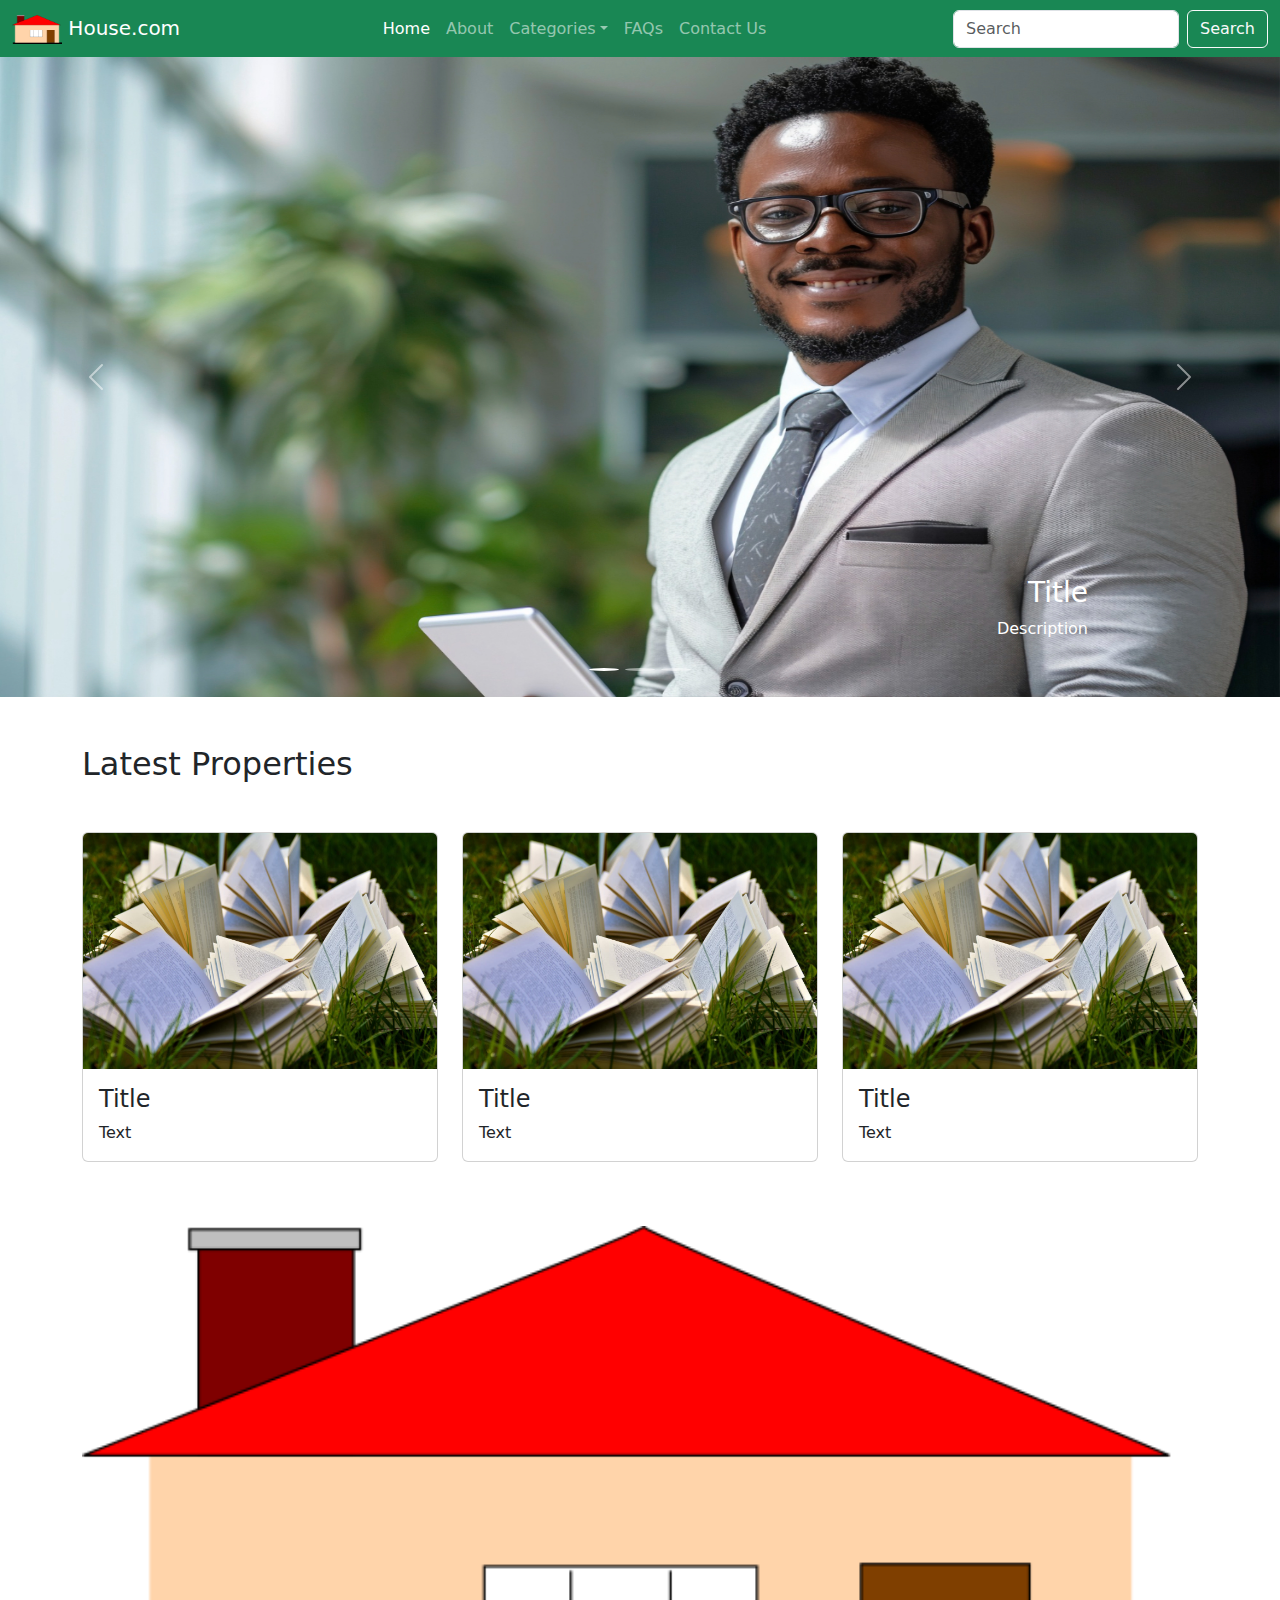
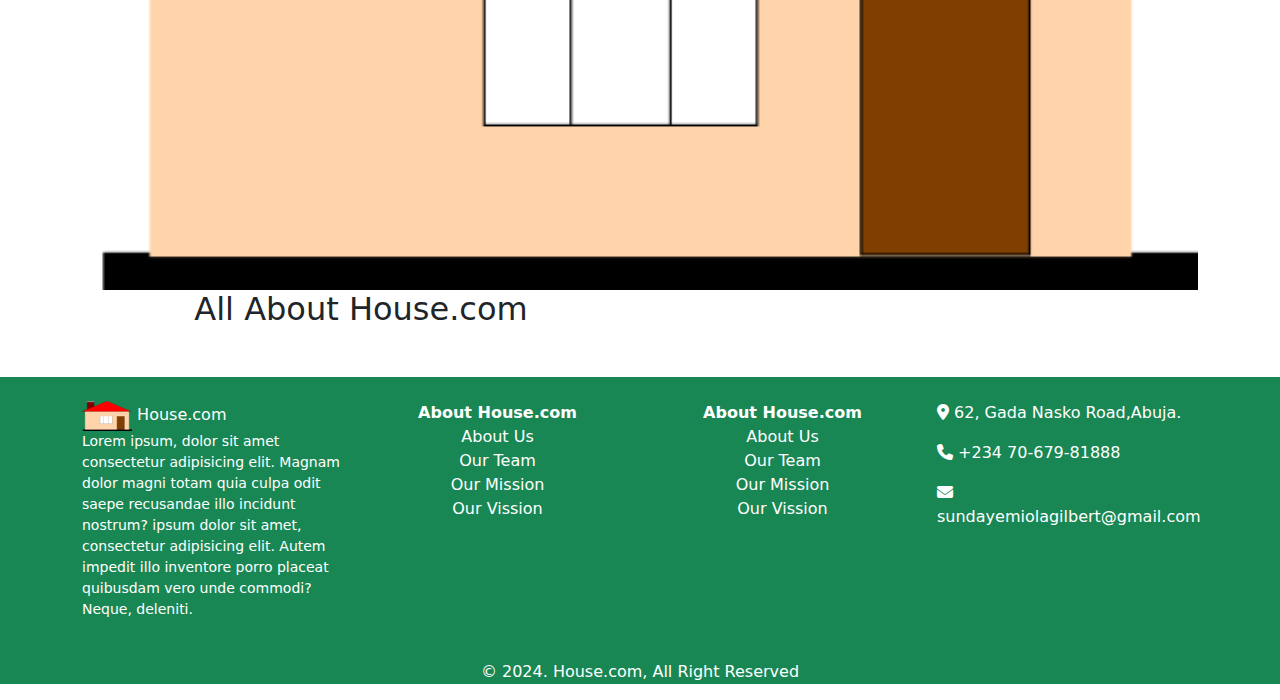
<file: index.html>
<!DOCTYPE html>
<html lang="en">

<head>
    <meta charset="UTF-8">
    <meta name="viewport" content="width=device-width, initial-scale=1.0">
    <title>House.com - Giving you your dream home</title>
    <link rel="stylesheet" href="assets/css/bootstrap.min.css">
    <link rel="stylesheet" href="assets/fontawesome/css/all.css">
    <link rel="stylesheet" href="assets/css/style.css">

    <link rel="stylesheet" href="assets/images/logo.png">
</head>

<body>
    <section>
        <!-- Navbar Starts-->
        <section>
            <nav class="navbar navbar-expand-lg navbar-dark bg-success">
                <div class="container-fluid">
                    <a class="navbar-brand" href="#">
                        <img src="assets/images/logo.png" width="50" alt="logo">
                        House.com
                    </a>
                    <button class="navbar-toggler d-lg-none" type="button" data-bs-toggle="collapse"
                        data-bs-target="#collapsibleNavId" aria-controls="collapsibleNavId" aria-expanded="false"
                        aria-label="Toggle navigation">
                        <span class="navbar-toggler-icon"></span>
                    </button>
                    <div class="collapse navbar-collapse" id="collapsibleNavId">
                        <ul class="navbar-nav mx-auto mt-2 mt-lg-0">
                            <li class="nav-item">
                                <a class="nav-link active" href="index.html" aria-current="page">Home
                                    <span class="visually-hidden">(current)</span></a>
                            </li>
                            <li class="nav-item">
                                <a class="nav-link" href="#">About</a>
                            </li>
                            <li class="nav-item dropdown">
                                <a class="nav-link dropdown-toggle" href="#" id="dropdownId" data-bs-toggle="dropdown"
                                    aria-haspopup="true" aria-expanded="false">Categories</a>
                                <div class="dropdown-menu" aria-labelledby="dropdownId">
                                    <a class="dropdown-item" href="#">For Sale</a>
                                    <a class="dropdown-item" href="#">For Rent</a>
                                </div>
                            </li>
                            <li class="nav-item">
                                <a class="nav-link" href="#">FAQs</a>
                            </li>
                            <li class="nav-item">
                                <a class="nav-link" href="contact.html">Contact Us</a>
                            </li>
                        </ul>
                        <form class="d-flex my-2 my-lg-0">
                            <input class="form-control me-sm-2" type="text" placeholder="Search" />
                            <button class="btn btn-outline-light my-2 my-sm-0" type="submit">
                                Search
                            </button>
                        </form>
                    </div>
                </div>
            </nav>

        </section>
        <!--Navbar End-->
    </section>

    <!-- Hero Start-->
    <section  class="hero">
        <div id="carouselId" class="carousel slide" data-bs-ride="carousel">
            <ol class="carousel-indicators">
                <li data-bs-target="#carouselId" data-bs-slide-to="0" class="active" aria-current="true"
                    aria-label="First slide"></li>
                <li data-bs-target="#carouselId" data-bs-slide-to="1" aria-label="Second slide"></li>
                <li data-bs-target="#carouselId" data-bs-slide-to="2" aria-label="Third slide"></li>
            </ol>
            <div class="carousel-inner" role="listbox">
                <div class="carousel-item active">
                    <img src="assets/images/image-3.jpg" class="w-100 d-block"
                        alt="First slide" />
                    <div class="carousel-caption d-none d-md-block">
                        <h3>Title</h3>
                        <p>Description</p>
                    </div>
            </div>
                <div class="carousel-item">
                    <img src="assets/images/main-bg.jpg" class="w-100 d-block"
                        alt="Second slide" />
                    <div class="carousel-caption d-none d-md-block">
                        <h3>Title</h3>
                        <p>Description</p>
                    </div>
                </div>
                <div class="carousel-item">
                    <img src="assets/images/logo.png" class="w-100 d-block"
                        alt="Third slide" />
                    <div class="carousel-caption d-none d-md-block">
                        <h3>Title</h3>
                        <p>Description</p>
                    </div>
                </div>
            </div>
            <button class="carousel-control-prev" type="button" data-bs-target="#carouselId" data-bs-slide="prev">
                <span class="carousel-control-prev-icon" aria-hidden="true"></span>
                <span class="visually-hidden">Previous</span>
            </button>
            <button class="carousel-control-next" type="button" data-bs-target="#carouselId" data-bs-slide="next">
                <span class="carousel-control-next-icon" aria-hidden="true"></span>
                <span class="visually-hidden">Next</span>
            </button>
        </div>

    </section>
    <!-- Hero End-->


    <!-- Latest Start-->
    <section class="my-5">
        <div class="container">
            <h2 class="mb-5">Latest Properties</h2>

            <div class="row">
                <div class="col-lg-4 col-md-6 mb-3">
                    <div class="card">
                        <img class="card-img-top" src="assets/images/main-bg.jpg" alt="Title" />
                        <div class="card-body">
                            <h4 class="card-title">Title</h4>
                            <p class="card-text">Text</p>
                        </div>
                    </div>
                </div>
                <div class="col-lg-4 col-md-6 mb-3">
                    <div class="card">
                        <img class="card-img-top" src="assets/images/main-bg.jpg" alt="Title" />
                        <div class="card-body">
                            <h4 class="card-title">Title</h4>
                            <p class="card-text">Text</p>
                        </div>
                    </div>
                </div>
                <div class="col-lg-4 col-md-6 mb-3">
                    <div class="card">
                        <img class="card-img-top" src="assets/images/main-bg.jpg" alt="Title" />
                        <div class="card-body">
                            <h4 class="card-title">Title</h4>
                            <p class="card-text">Text</p>
                        </div>
                    </div>
                </div>
            </div>
        </div>
    </section>
        <!-- Latest End-->
    </section>

    <!-- About Starts-->
     <section class="mb-5">
        <div class="container">
            <div class="row">
                <img src="assets/images/logo.png" class="w-100" alt="">
            </div>
            <div class="col-md-6 mb-3 text-center">
                <h2 class="mb-3"> All About House.com</h2>
                <p> </p>
            </div>
        </div>
     </section>
     <!-- About End-->

     <!-- Footer Start-->
    <footer class="text-bg-success">
        <div class="container py-4">
            <div class="row">
                <div class="col-6 col-lg-3">
                    <img src="assets/images/logo.png" width="50" alt="">
                    <span>House.com</span>

                    <p class="small">
                        Lorem ipsum, dolor sit amet consectetur adipisicing elit. Magnam dolor magni totam quia culpa odit saepe recusandae illo incidunt nostrum? ipsum dolor sit amet, consectetur adipisicing elit. Autem impedit illo inventore porro placeat quibusdam vero unde commodi? Neque, deleniti.
                    </p>
                </div>

                <div class="col-6 col-lg-3 mb-3 text-center">
                    <ul class=" list-unstyled">
                        <li class="fw-bold"> About House.com</li>
                        <li>
                            <a href="#" class="nav-link">About Us</a>
                        </li>
                        <li>
                            <a href="#" class="nav-link">Our Team</a>
                        </li>
                        <li>
                            <a href="#" class="nav-link">Our Mission</a>
                        </li>
                        <li>
                            <a href="#" class="nav-link">Our Vission</a>
                        </li>
                    </ul>
                </div>
                <div class="col-6 col-lg-3 mb-3 text-center">
                    <ul class=" list-unstyled">
                        <li class="fw-bold"> About House.com</li>
                        <li>
                            <a href="#" class="nav-link">About Us</a>
                        </li>
                        <li>
                            <a href="#" class="nav-link">Our Team</a>
                        </li>
                        <li>
                            <a href="#" class="nav-link">Our Mission</a>
                        </li>
                        <li>
                            <a href="#" class="nav-link">Our Vission</a>
                        </li>
                    </ul>
                </div>

                <div class="col-12 col-lg-3 mb-3">
                    <p>
                        <i class="fa-solid fa-map-marker-alt"></i> 62, Gada Nasko Road,Abuja.
                    </p>
                    <p>
                        <i class="fa-solid fa-phone"></i> +234 70-679-81888
                    </p>
                    <p>
                        <i class="fa-solid fa-envelope"></i>sundayemiolagilbert@gmail.com
                    </p>
                </div>
            </div>
        </div>
        <p class="text-center">
            &copy; 2024. House.com, All Right Reserved
        </p>
      </footer>
    <script src="assets/js/bootstrap.bundle.min.js"></script>
</body>

</html>
</file>
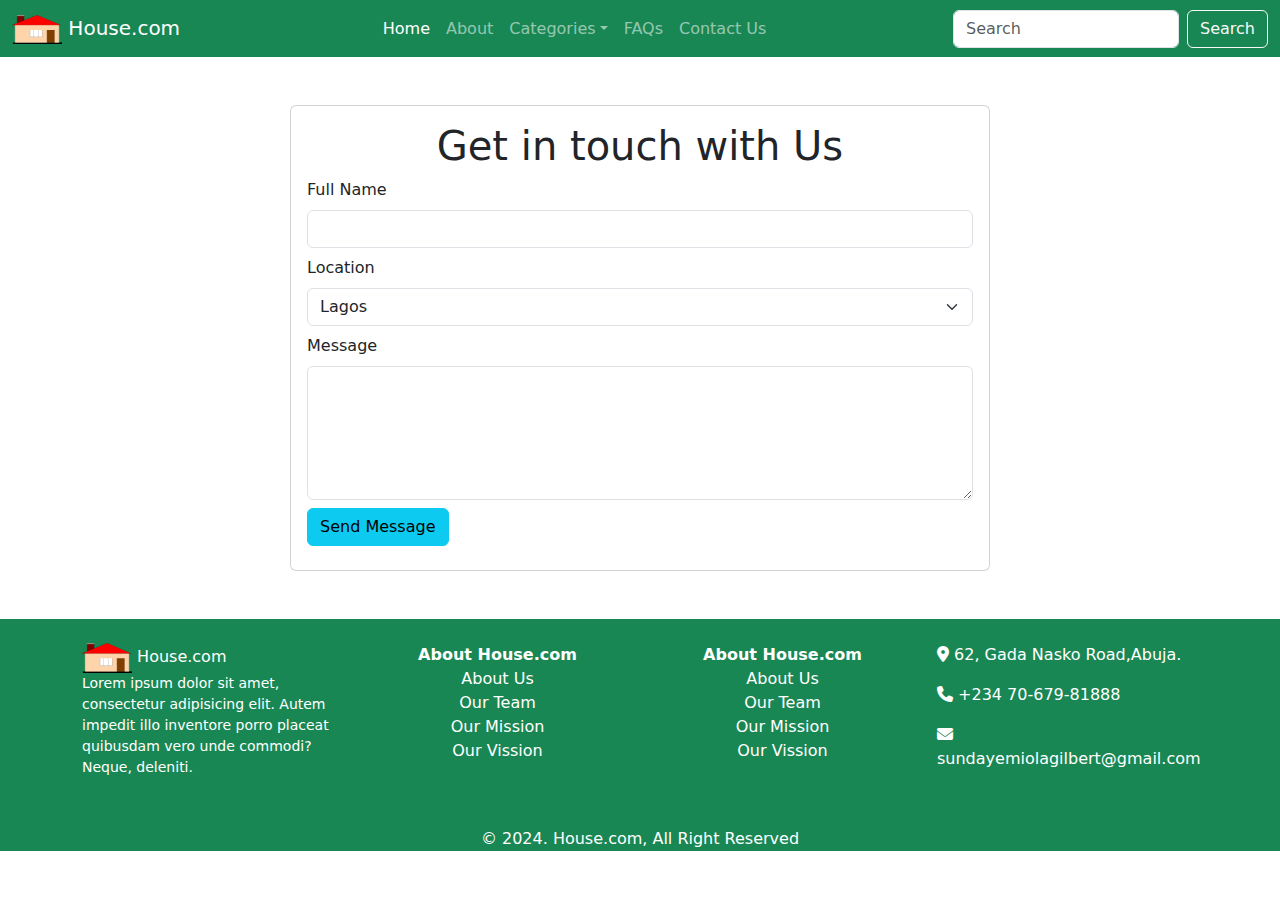
<file: contact.html>
<!DOCTYPE html>
<html lang="en">

<head>
    <meta charset="UTF-8">
    <meta name="viewport" content="width=device-width, initial-scale=1.0">
    <title>House.com - Giving you your dream home</title>
    <link rel="stylesheet" href="assets/css/bootstrap.min.css">
    <link rel="stylesheet" href="assets/fontawesome/css/all.css">
    <link rel="stylesheet" href="assets/css/style.css">

    <link rel="stylesheet" href="assets/images/logo.png">
</head>

<body>
    <section>
        <!-- Navbar Starts-->
        <section>
            <nav class="navbar navbar-expand-lg navbar-dark bg-success">
                <div class="container-fluid">
                    <a class="navbar-brand" href="#">
                        <img src="assets/images/logo.png" width="50" alt="logo">
                        House.com
                    </a>
                    <button class="navbar-toggler d-lg-none" type="button" data-bs-toggle="collapse"
                        data-bs-target="#collapsibleNavId" aria-controls="collapsibleNavId" aria-expanded="false"
                        aria-label="Toggle navigation">
                        <span class="navbar-toggler-icon"></span>
                    </button>
                    <div class="collapse navbar-collapse" id="collapsibleNavId">
                        <ul class="navbar-nav mx-auto mt-2 mt-lg-0">
                            <li class="nav-item">
                                <a class="nav-link active" href="index.html" aria-current="page">Home
                                    <span class="visually-hidden">(current)</span></a>
                            </li>
                            <li class="nav-item">
                                <a class="nav-link" href="#">About</a>
                            </li>
                            <li class="nav-item dropdown">
                                <a class="nav-link dropdown-toggle" href="#" id="dropdownId" data-bs-toggle="dropdown"
                                    aria-haspopup="true" aria-expanded="false">Categories</a>
                                <div class="dropdown-menu" aria-labelledby="dropdownId">
                                    <a class="dropdown-item" href="#">For Sale</a>
                                    <a class="dropdown-item" href="#">For Rent</a>
                                </div>
                            </li>
                            <li class="nav-item">
                                <a class="nav-link" href="#">FAQs</a>
                            </li>
                            <li class="nav-item">
                                <a class="nav-link" href="contact.html">Contact Us</a>
                            </li>
                        </ul>
                        <form class="d-flex my-2 my-lg-0">
                            <input class="form-control me-sm-2" type="text" placeholder="Search" />
                            <button class="btn btn-outline-light my-2 my-sm-0" type="submit">
                            Search
                            </button>
                        </form>
                    </div>
                </div>
            </nav>

        </section>
        <!--Navbar End-->
    </section>

    <!-- Contact Start-->
     <section>
        <div class="container my-5">
            <div class="card mx-auto" style="max-width: 700px;">
                <div class="card-body">
                    <form action="">
                        <div class="mb-2">
                            <h1 class="text-center">Get in touch with Us</h1>
                        </div>
                        <div class="mb-2">
                            <label form="" class="form-label">Full Name</label>
                            <input type="text" class="form-control">
                        </div>
                        <div class="mb-2">
                            <label form="" class="form-label">Location</label>
                            <select name="" class="form-select" id="">
                                <option value="">Lagos</option>
                                <option value="">Abuja</option>
                            </select>
                        </div>

                        <div class="mb-2">
                            <label for="" class="form-label"> Message</label>
                            <textarea rows="5" class="form-control"></textarea>
                        </div>

                        <div class="mb-2">
                            <button class="btn btn-info"> Send Message</button>
                        </div>
                    </form>
                </div>
            </div>
        </div>
     </section>
    <!-- Contact Ends-->

     <!-- Footer Start-->
    <footer class="text-bg-success">
        <div class="container py-4">
            <div class="row">
                <div class="col-6 col-lg-3">
                    <img src="assets/images/logo.png" width="50" alt="">
                    <span>House.com</span>

                    <p class="small">
                        Lorem ipsum dolor sit amet, consectetur adipisicing elit. Autem impedit illo inventore porro placeat quibusdam vero unde commodi? Neque, deleniti.
                    </p>
                </div>

                <div class="col-6 col-lg-3 mb-3 text-center">
                    <ul class=" list-unstyled">
                        <li class="fw-bold"> About House.com</li>
                        <li>
                            <a href="#" class="nav-link">About Us</a>
                        </li>
                        <li>
                            <a href="#" class="nav-link">Our Team</a>
                        </li>
                        <li>
                            <a href="#" class="nav-link">Our Mission</a>
                        </li>
                        <li>
                            <a href="#" class="nav-link">Our Vission</a>
                        </li>
                    </ul>
                </div>
                <div class="col-6 col-lg-3 mb-3 text-center">
                    <ul class=" list-unstyled">
                        <li class="fw-bold"> About House.com</li>
                        <li>
                            <a href="#" class="nav-link">About Us</a>
                        </li>
                        <li>
                            <a href="#" class="nav-link">Our Team</a>
                        </li>
                        <li>
                            <a href="#" class="nav-link">Our Mission</a>
                        </li>
                        <li>
                            <a href="#" class="nav-link">Our Vission</a>
                        </li>
                    </ul>
                </div>

                <div class="col-12 col-lg-3 mb-3">
                    <p>
                        <i class="fa-solid fa-map-marker-alt"></i> 62, Gada Nasko Road,Abuja.
                    </p>
                    <p>
                        <i class="fa-solid fa-phone"></i> +234 70-679-81888
                    </p>
                    <p>
                        <i class="fa-solid fa-envelope"></i>sundayemiolagilbert@gmail.com
                    </p>
                </div>
            </div>
        </div>
        <p class="text-center">
            &copy; 2024. House.com, All Right Reserved
        </p>
      </footer>
    <script src="assets/js/bootstrap.bundle.min.js"></script>
</body>

</html>
</file>
<file: assets/css/style.css>
.hero img {
    height: 40rem;
    object-fit:center;
    object-position: center;
    filter: brightness(90%) contrast(auto);
}

.hero li {
    list-style: none;
    width: 20px;
    height: 20px; 
    border-radius: 50%;
}

.hero .carousel-caption {
    top: 30;
    text-align: right;
}

.hero .carousel-caption h3 {

}
</file>
